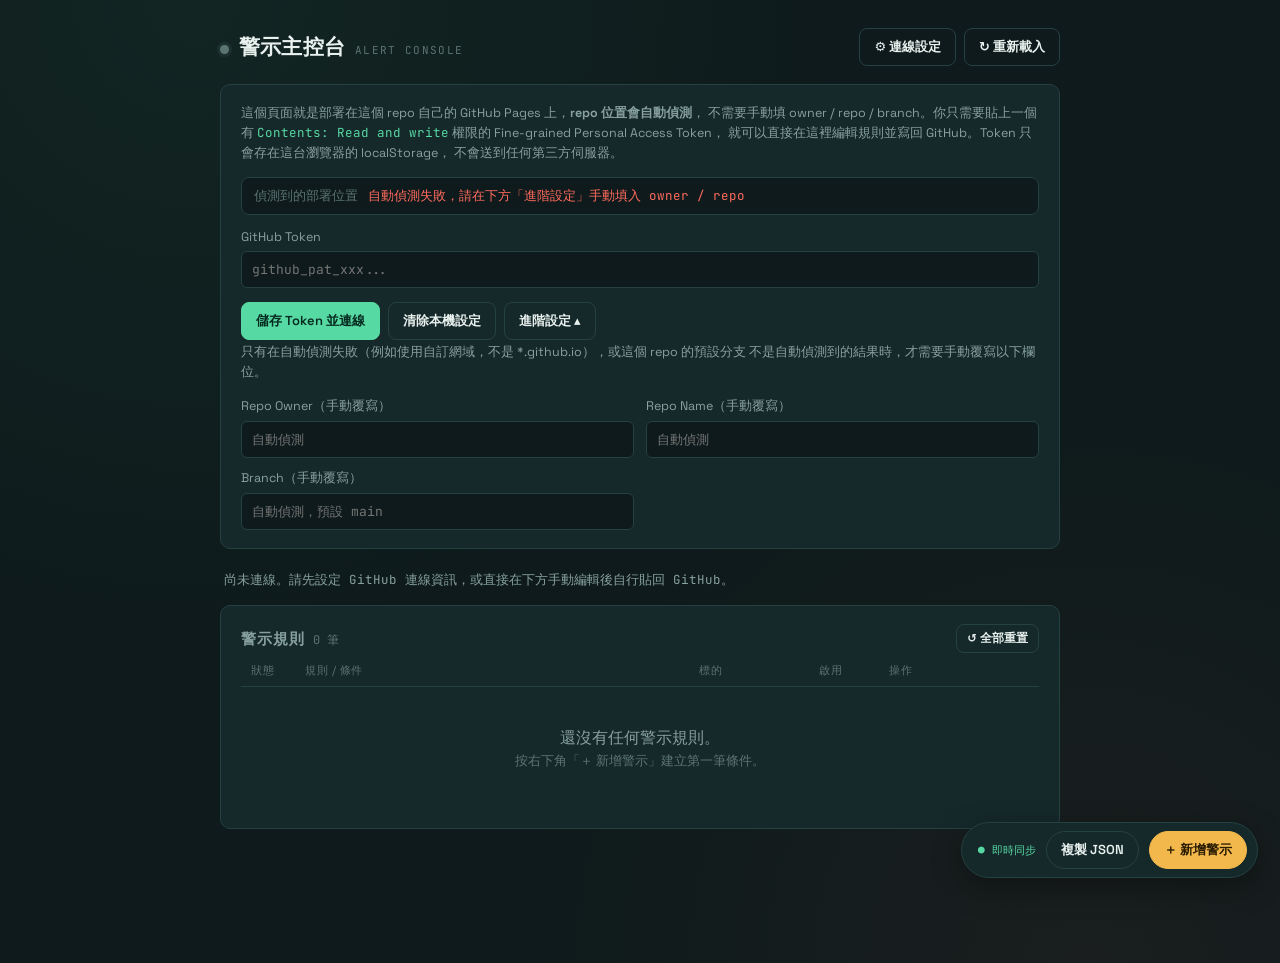
<file: frontend/index.html>
<!DOCTYPE html>
<html lang="zh-Hant">
<head>
<meta charset="UTF-8" />
<meta name="viewport" content="width=device-width, initial-scale=1.0" />
<title>警示主控台 · Alert Console</title>
<link rel="preconnect" href="https://fonts.googleapis.com" />
<link rel="preconnect" href="https://fonts.gstatic.com" crossorigin />
<link href="https://fonts.googleapis.com/css2?family=Space+Grotesk:wght@400;500;600;700&family=JetBrains+Mono:wght@400;500;600&display=swap" rel="stylesheet" />
<link rel="stylesheet" href="style.css" />
</head>
<body>

<div class="app">

  <!-- ── 頂部列 ───────────────────────────────────────── -->
  <header class="topbar">
    <div class="topbar__brand">
      <span class="topbar__mark" id="connDot" title="連線狀態"></span>
      <h1>警示主控台</h1>
      <span class="topbar__sub">ALERT CONSOLE</span>
    </div>
    <div class="topbar__actions">
      <button class="btn btn--ghost" id="btnToggleConfig" type="button">⚙ 連線設定</button>
      <button class="btn btn--ghost" id="btnReload" type="button">↻ 重新載入</button>
    </div>
  </header>

  <!-- ── 連線設定（預設收合）─────────────────────────── -->
  <section class="panel panel--config" id="configPanel" hidden>
    <p class="panel__hint">
      這個頁面就是部署在這個 repo 自己的 GitHub Pages 上，<strong>repo 位置會自動偵測</strong>，
      不需要手動填 owner / repo / branch。你只需要貼上一個有
      <code>Contents: Read and write</code> 權限的 Fine-grained Personal Access Token，
      就可以直接在這裡編輯規則並寫回 GitHub。Token 只會存在這台瀏覽器的 localStorage，
      不會送到任何第三方伺服器。
    </p>

    <div class="detected-repo">
      <span class="detected-repo__label">偵測到的部署位置</span>
      <code id="detectedRepoText">偵測中…</code>
    </div>

    <label>GitHub Token
      <input type="password" id="cfgToken" placeholder="github_pat_xxx..." autocomplete="off" />
    </label>

    <div class="panel__actions">
      <button class="btn btn--primary" id="btnSaveConfig" type="button">儲存 Token 並連線</button>
      <button class="btn btn--ghost" id="btnClearConfig" type="button">清除本機設定</button>
      <button class="btn btn--ghost" id="btnToggleAdvanced" type="button">進階設定 ▾</button>
    </div>

    <div class="grid grid--config" id="advancedConfig" hidden>
      <p class="panel__hint panel__hint--advanced">
        只有在自動偵測失敗（例如使用自訂網域，不是 *.github.io），或這個 repo 的預設分支
        不是自動偵測到的結果時，才需要手動覆寫以下欄位。
      </p>
      <label>Repo Owner（手動覆寫）
        <input type="text" id="cfgOwner" placeholder="自動偵測" />
      </label>
      <label>Repo Name（手動覆寫）
        <input type="text" id="cfgRepo" placeholder="自動偵測" />
      </label>
      <label>Branch（手動覆寫）
        <input type="text" id="cfgBranch" placeholder="自動偵測，預設 main" />
      </label>
    </div>
  </section>

  <!-- ── 狀態列 ───────────────────────────────────────── -->
  <div class="statusbar" id="statusbar">尚未連線。請先設定 GitHub 連線資訊，或直接在下方手動編輯後自行貼回 GitHub。</div>

  <!-- ── 警示列表 ─────────────────────────────────────── -->
  <main class="panel panel--list">
    <div class="panel__head">
      <div class="panel__head-left">
        <h2>警示規則</h2>
        <span class="count" id="ruleCount">0 筆</span>
      </div>
      <button class="btn btn--ghost btn--sm" id="btnResetAll" type="button" title="將所有已觸發規則的狀態重置為未觸發">↺ 全部重置</button>
    </div>

    <div class="rule-table__head">
      <span>狀態</span>
      <span>規則 / 條件</span>
      <span>標的</span>
      <span>啟用</span>
      <span>操作</span>
    </div>

    <div id="ruleList" class="rule-table__body">
      <!-- 規則卡片由 app.js 動態產生 -->
    </div>

    <div class="empty" id="emptyState" hidden>
      <p>還沒有任何警示規則。</p>
      <p class="empty__hint">按右下角「＋ 新增警示」建立第一筆條件。</p>
    </div>
  </main>

  <!-- ── 浮動操作列 ───────────────────────────────────── -->
  <div class="dock">
    <span class="dock__synced" id="syncIndicator">● 即時同步</span>
    <button class="btn btn--ghost" id="btnExport" type="button">複製 JSON</button>
    <button class="btn btn--accent" id="btnAdd" type="button">＋ 新增警示</button>
  </div>

</div>

<!-- ── 新增 / 編輯規則：右側滑出面板 ─────────────────── -->
<div class="overlay" id="overlay" hidden>
  <aside class="drawer" id="drawer">
    <div class="drawer__head">
      <h3 id="drawerTitle">新增警示</h3>
      <button class="icon-btn" id="btnCloseDrawer" type="button" aria-label="關閉">✕</button>
    </div>

    <form id="ruleForm" class="drawer__body">
      <input type="hidden" id="fId" />

      <label>規則名稱
        <input type="text" id="fName" placeholder="例如：TAIEX 60MA乖離率 > 18%" required />
      </label>

      <label>標的代號
        <input type="text" id="fSymbol" placeholder="2330.TW / 0050.TW / ^TWII / SPY / QQQ" required />
      </label>

      <label>條件類型
        <select id="fConditionType" required>
          <option value="ma_deviation">N日均線乖離率 / 跌破均線</option>
          <option value="price_change_from_base">相對基準價漲跌幅</option>
          <option value="drawdown_from_high">從歷史高點回檔</option>
          <option value="rsi">RSI 相對強弱指標</option>
        </select>
      </label>

      <div id="paramFields" class="param-fields"><!-- 依條件類型動態產生 --></div>

      <div class="grid grid--op">
        <label>運算子
          <select id="fOperator">
            <option value=">">&gt;</option>
            <option value="<">&lt;</option>
            <option value=">=">&gt;=</option>
            <option value="<=">&lt;=</option>
          </select>
        </label>
        <label>數值
          <input type="number" id="fValue" step="0.01" required />
        </label>
      </div>

      <fieldset class="notify-fieldset">
        <legend>通知方式</legend>
        <label class="checkbox">
          <input type="checkbox" id="fNotifyTelegram" checked />
          Telegram
        </label>
      </fieldset>

      <label class="checkbox checkbox--enabled">
        <input type="checkbox" id="fEnabled" checked />
        啟用此規則
      </label>

      <div class="drawer__actions">
        <button type="button" class="btn btn--ghost" id="btnCancelForm">取消</button>
        <button type="submit" class="btn btn--primary">儲存規則</button>
      </div>
    </form>
  </aside>
</div>

<script src="app.js"></script>
</body>
</html>
</file>
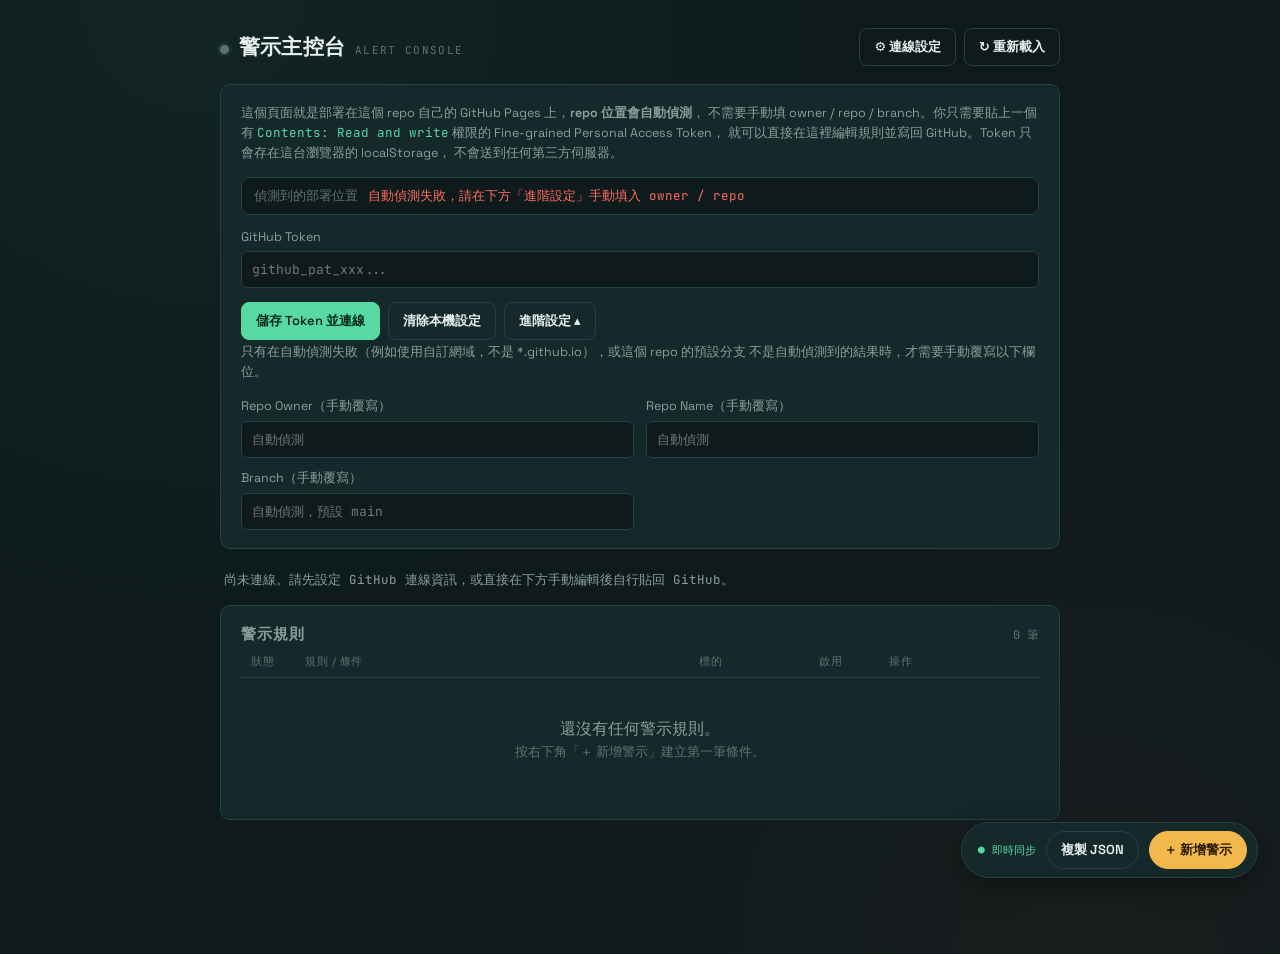
<file: project/frontend/index.html>
<!DOCTYPE html>
<html lang="zh-Hant">
<head>
<meta charset="UTF-8" />
<meta name="viewport" content="width=device-width, initial-scale=1.0" />
<title>警示主控台 · Alert Console</title>
<link rel="preconnect" href="https://fonts.googleapis.com" />
<link rel="preconnect" href="https://fonts.gstatic.com" crossorigin />
<link href="https://fonts.googleapis.com/css2?family=Space+Grotesk:wght@400;500;600;700&family=JetBrains+Mono:wght@400;500;600&display=swap" rel="stylesheet" />
<link rel="stylesheet" href="style.css" />
</head>
<body>

<div class="app">

  <!-- ── 頂部列 ───────────────────────────────────────── -->
  <header class="topbar">
    <div class="topbar__brand">
      <span class="topbar__mark" id="connDot" title="連線狀態"></span>
      <h1>警示主控台</h1>
      <span class="topbar__sub">ALERT CONSOLE</span>
    </div>
    <div class="topbar__actions">
      <button class="btn btn--ghost" id="btnToggleConfig" type="button">⚙ 連線設定</button>
      <button class="btn btn--ghost" id="btnReload" type="button">↻ 重新載入</button>
    </div>
  </header>

  <!-- ── 連線設定（預設收合）─────────────────────────── -->
  <section class="panel panel--config" id="configPanel" hidden>
    <p class="panel__hint">
      這個頁面就是部署在這個 repo 自己的 GitHub Pages 上，<strong>repo 位置會自動偵測</strong>，
      不需要手動填 owner / repo / branch。你只需要貼上一個有
      <code>Contents: Read and write</code> 權限的 Fine-grained Personal Access Token，
      就可以直接在這裡編輯規則並寫回 GitHub。Token 只會存在這台瀏覽器的 localStorage，
      不會送到任何第三方伺服器。
    </p>

    <div class="detected-repo">
      <span class="detected-repo__label">偵測到的部署位置</span>
      <code id="detectedRepoText">偵測中…</code>
    </div>

    <label>GitHub Token
      <input type="password" id="cfgToken" placeholder="github_pat_xxx..." autocomplete="off" />
    </label>

    <div class="panel__actions">
      <button class="btn btn--primary" id="btnSaveConfig" type="button">儲存 Token 並連線</button>
      <button class="btn btn--ghost" id="btnClearConfig" type="button">清除本機設定</button>
      <button class="btn btn--ghost" id="btnToggleAdvanced" type="button">進階設定 ▾</button>
    </div>

    <div class="grid grid--config" id="advancedConfig" hidden>
      <p class="panel__hint panel__hint--advanced">
        只有在自動偵測失敗（例如使用自訂網域，不是 *.github.io），或這個 repo 的預設分支
        不是自動偵測到的結果時，才需要手動覆寫以下欄位。
      </p>
      <label>Repo Owner（手動覆寫）
        <input type="text" id="cfgOwner" placeholder="自動偵測" />
      </label>
      <label>Repo Name（手動覆寫）
        <input type="text" id="cfgRepo" placeholder="自動偵測" />
      </label>
      <label>Branch（手動覆寫）
        <input type="text" id="cfgBranch" placeholder="自動偵測，預設 main" />
      </label>
    </div>
  </section>

  <!-- ── 狀態列 ───────────────────────────────────────── -->
  <div class="statusbar" id="statusbar">尚未連線。請先設定 GitHub 連線資訊，或直接在下方手動編輯後自行貼回 GitHub。</div>

  <!-- ── 警示列表 ─────────────────────────────────────── -->
  <main class="panel panel--list">
    <div class="panel__head">
      <h2>警示規則</h2>
      <span class="count" id="ruleCount">0 筆</span>
    </div>

    <div class="rule-table__head">
      <span>狀態</span>
      <span>規則 / 條件</span>
      <span>標的</span>
      <span>啟用</span>
      <span>操作</span>
    </div>

    <div id="ruleList" class="rule-table__body">
      <!-- 規則卡片由 app.js 動態產生 -->
    </div>

    <div class="empty" id="emptyState" hidden>
      <p>還沒有任何警示規則。</p>
      <p class="empty__hint">按右下角「＋ 新增警示」建立第一筆條件。</p>
    </div>
  </main>

  <!-- ── 浮動操作列 ───────────────────────────────────── -->
  <div class="dock">
    <span class="dock__synced" id="syncIndicator">● 即時同步</span>
    <button class="btn btn--ghost" id="btnExport" type="button">複製 JSON</button>
    <button class="btn btn--accent" id="btnAdd" type="button">＋ 新增警示</button>
  </div>

</div>

<!-- ── 新增 / 編輯規則：右側滑出面板 ─────────────────── -->
<div class="overlay" id="overlay" hidden>
  <aside class="drawer" id="drawer">
    <div class="drawer__head">
      <h3 id="drawerTitle">新增警示</h3>
      <button class="icon-btn" id="btnCloseDrawer" type="button" aria-label="關閉">✕</button>
    </div>

    <form id="ruleForm" class="drawer__body">
      <input type="hidden" id="fId" />

      <label>規則名稱
        <input type="text" id="fName" placeholder="例如：TAIEX 60MA乖離率 > 18%" required />
      </label>

      <label>標的代號
        <input type="text" id="fSymbol" placeholder="2330.TW / 0050.TW / ^TWII / SPY / QQQ" required />
      </label>

      <label>條件類型
        <select id="fConditionType" required>
          <option value="ma_deviation">N日均線乖離率 / 跌破均線</option>
          <option value="price_change_from_base">相對基準價漲跌幅</option>
          <option value="drawdown_from_high">從歷史高點回檔</option>
          <option value="rsi">RSI 相對強弱指標</option>
        </select>
      </label>

      <div id="paramFields" class="param-fields"><!-- 依條件類型動態產生 --></div>

      <div class="grid grid--op">
        <label>運算子
          <select id="fOperator">
            <option value=">">&gt;</option>
            <option value="<">&lt;</option>
            <option value=">=">&gt;=</option>
            <option value="<=">&lt;=</option>
          </select>
        </label>
        <label>數值
          <input type="number" id="fValue" step="0.01" required />
        </label>
      </div>

      <fieldset class="notify-fieldset">
        <legend>通知方式</legend>
        <label class="checkbox">
          <input type="checkbox" id="fNotifyTelegram" checked />
          Telegram
        </label>
      </fieldset>

      <label class="checkbox checkbox--enabled">
        <input type="checkbox" id="fEnabled" checked />
        啟用此規則
      </label>

      <div class="drawer__actions">
        <button type="button" class="btn btn--ghost" id="btnCancelForm">取消</button>
        <button type="submit" class="btn btn--primary">儲存規則</button>
      </div>
    </form>
  </aside>
</div>

<script src="app.js"></script>
</body>
</html>
</file>
<file: frontend/style.css>
/* ============================================================
   設計語言：「訊號儀表台 / Signal Console」
   背景採深青黑（非純黑），數值與條件式用 mono 字體呈現，
   狀態用三色 LED 表達：灰=閒置 / 綠=監控中 / 紅=已觸發（脈動）
   ============================================================ */

:root {
  --bg-base: #0E1A1B;
  --bg-panel: #15282A;
  --bg-raised: #1B3133;
  --border: #254142;
  --text-primary: #E8F1EE;
  --text-secondary: #87A19E;
  --text-faint: #5B7472;

  --accent-armed: #57D9A3;
  --accent-triggered: #FF6B5E;
  --accent-edit: #F2B84B;
  --accent-armed-dim: rgba(87, 217, 163, 0.12);
  --accent-triggered-dim: rgba(255, 107, 94, 0.14);
  --accent-edit-dim: rgba(242, 184, 75, 0.14);

  --font-ui: "Space Grotesk", system-ui, sans-serif;
  --font-mono: "JetBrains Mono", "SFMono-Regular", Consolas, monospace;

  --radius: 10px;
}

/* 防呆：任何元素只要被 JS 設定 hidden 屬性，一律強制隱藏。
   避免個別元件的 class（例如 .overlay { display:flex }）用無條件 display
   蓋掉 hidden 屬性，導致 JS 關不掉視覺上已經顯示的元素。 */
[hidden] {
  display: none !important;
}

* { box-sizing: border-box; }

body {
  margin: 0;
  background: var(--bg-base);
  background-image:
    radial-gradient(circle at 15% 0%, rgba(87, 217, 163, 0.06), transparent 45%),
    radial-gradient(circle at 85% 100%, rgba(255, 107, 94, 0.05), transparent 40%);
  color: var(--text-primary);
  font-family: var(--font-ui);
  -webkit-font-smoothing: antialiased;
}

.app {
  max-width: 880px;
  margin: 0 auto;
  padding: 28px 20px 120px;
}

/* ── Top bar ────────────────────────────────────────── */
.topbar {
  display: flex;
  align-items: center;
  justify-content: space-between;
  flex-wrap: wrap;
  gap: 12px;
  margin-bottom: 18px;
}

.topbar__brand {
  display: flex;
  align-items: baseline;
  gap: 10px;
}

.topbar__brand h1 {
  font-size: 21px;
  font-weight: 700;
  margin: 0;
  letter-spacing: 0.01em;
}

.topbar__sub {
  font-family: var(--font-mono);
  font-size: 11px;
  letter-spacing: 0.12em;
  color: var(--text-faint);
}

.topbar__mark {
  width: 9px;
  height: 9px;
  border-radius: 50%;
  background: var(--text-faint);
  display: inline-block;
  box-shadow: 0 0 0 3px rgba(91, 116, 114, 0.15);
}
.topbar__mark.is-connected {
  background: var(--accent-armed);
  box-shadow: 0 0 0 4px var(--accent-armed-dim);
}
.topbar__mark.is-error {
  background: var(--accent-triggered);
  box-shadow: 0 0 0 4px var(--accent-triggered-dim);
}

.topbar__actions { display: flex; gap: 8px; }

/* ── Buttons ────────────────────────────────────────── */
.btn {
  font-family: var(--font-ui);
  font-size: 13px;
  font-weight: 600;
  padding: 9px 14px;
  border-radius: 8px;
  border: 1px solid var(--border);
  background: var(--bg-raised);
  color: var(--text-primary);
  cursor: pointer;
  transition: filter 0.15s ease, transform 0.1s ease;
}
.btn:hover { filter: brightness(1.15); }
.btn:active { transform: translateY(1px); }
.btn:disabled { opacity: 0.4; cursor: not-allowed; }

.btn--ghost { background: transparent; }
.btn--primary { background: var(--accent-armed); color: #052A1F; border-color: var(--accent-armed); }
.btn--accent { background: var(--accent-edit); color: #2B1C00; border-color: var(--accent-edit); }
.btn--sm { font-size: 11.5px; padding: 6px 10px; }

.icon-btn {
  background: none;
  border: none;
  color: var(--text-secondary);
  font-size: 16px;
  cursor: pointer;
  line-height: 1;
}
.icon-btn:hover { color: var(--text-primary); }
/* 重置按鈕：懸停時變為觸發色，給用戶明確的雞示反饋 */
.icon-btn.js-reset { color: var(--accent-triggered); opacity: 0.85; }
.icon-btn.js-reset:hover { opacity: 1; filter: brightness(1.2); }

/* ── Panels ─────────────────────────────────────────── */
.panel {
  background: var(--bg-panel);
  border: 1px solid var(--border);
  border-radius: var(--radius);
  padding: 18px 20px;
  margin-bottom: 14px;
}

.panel__head {
  display: flex;
  align-items: center;
  justify-content: space-between;
  margin-bottom: 10px;
}
.panel__head-left {
  display: flex;
  align-items: baseline;
  gap: 8px;
}
.panel__head h2 { font-size: 15px; margin: 0; text-transform: uppercase; letter-spacing: 0.06em; color: var(--text-secondary); }
.count { font-family: var(--font-mono); font-size: 12px; color: var(--text-faint); }

.panel__hint {
  font-size: 12.5px;
  color: var(--text-secondary);
  line-height: 1.6;
  margin: 0 0 14px;
}
.panel__hint code { color: var(--accent-armed); font-family: var(--font-mono); }
.panel__hint--advanced { margin: 2px 0 4px; grid-column: 1 / -1; }

.detected-repo {
  display: flex;
  align-items: center;
  gap: 10px;
  background: var(--bg-base);
  border: 1px solid var(--border);
  border-radius: 8px;
  padding: 9px 12px;
  margin-bottom: 14px;
  font-size: 12.5px;
}
.detected-repo__label { color: var(--text-faint); white-space: nowrap; }
.detected-repo code {
  font-family: var(--font-mono);
  color: var(--accent-armed);
  overflow-wrap: anywhere;
}
.detected-repo.is-error code { color: var(--accent-triggered); }

.panel__actions { display: flex; gap: 8px; margin-top: 14px; }

/* ── Config grid ────────────────────────────────────── */
.grid { display: grid; gap: 12px; }
.grid--config { grid-template-columns: repeat(2, 1fr); }
.grid--op { grid-template-columns: 1fr 1fr; }

label {
  display: flex;
  flex-direction: column;
  gap: 6px;
  font-size: 12.5px;
  color: var(--text-secondary);
}

input, select {
  font-family: var(--font-mono);
  font-size: 13px;
  background: var(--bg-base);
  border: 1px solid var(--border);
  color: var(--text-primary);
  border-radius: 6px;
  padding: 9px 10px;
  outline: none;
}
input:focus, select:focus {
  border-color: var(--accent-armed);
  box-shadow: 0 0 0 3px var(--accent-armed-dim);
}

/* ── Status bar ─────────────────────────────────────── */
.statusbar {
  font-size: 12.5px;
  font-family: var(--font-mono);
  color: var(--text-secondary);
  padding: 8px 4px 16px;
}
.statusbar.is-error { color: var(--accent-triggered); }
.statusbar.is-ok { color: var(--accent-armed); }

/* ── Rule table ─────────────────────────────────────── */
.rule-table__head {
  display: grid;
  grid-template-columns: 44px 1fr 110px 60px 140px;
  gap: 10px;
  padding: 0 10px 8px;
  font-size: 11px;
  letter-spacing: 0.05em;
  color: var(--text-faint);
  text-transform: uppercase;
  border-bottom: 1px solid var(--border);
}

.rule-table__body {
  transition: opacity 0.15s ease;
}
.rule-table__body.is-syncing {
  opacity: 0.5;
  pointer-events: none;
}

.rule-row {
  display: grid;
  grid-template-columns: 44px 1fr 110px 60px 140px;
  gap: 10px;
  align-items: center;
  padding: 13px 10px;
  border-bottom: 1px solid var(--border);
}
.rule-row:last-child { border-bottom: none; }

.led {
  width: 11px;
  height: 11px;
  border-radius: 50%;
  background: var(--text-faint);
  justify-self: center;
}
.led.is-armed { background: var(--accent-armed); box-shadow: 0 0 0 4px var(--accent-armed-dim); }
.led.is-triggered {
  background: var(--accent-triggered);
  box-shadow: 0 0 0 4px var(--accent-triggered-dim);
  animation: pulse 1.4s ease-in-out infinite;
}
.led.is-disabled { background: var(--text-faint); opacity: 0.4; }

@keyframes pulse {
  0%, 100% { box-shadow: 0 0 0 4px var(--accent-triggered-dim); }
  50% { box-shadow: 0 0 0 8px transparent; }
}
@media (prefers-reduced-motion: reduce) {
  .led.is-triggered { animation: none; }
}

.rule-row__main { display: flex; flex-direction: column; gap: 4px; min-width: 0; }
.rule-row__name { font-size: 13.5px; font-weight: 500; }
.rule-row__expr {
  font-family: var(--font-mono);
  font-size: 12px;
  color: var(--text-secondary);
  background: var(--bg-base);
  border: 1px solid var(--border);
  border-radius: 5px;
  padding: 2px 7px;
  display: inline-block;
  width: fit-content;
}

.rule-row__symbol {
  font-family: var(--font-mono);
  font-size: 12px;
  color: var(--text-primary);
  background: var(--bg-raised);
  border-radius: 5px;
  padding: 4px 8px;
  text-align: center;
}

/* Toggle switch */
.toggle { position: relative; width: 34px; height: 19px; }
.toggle input { opacity: 0; width: 0; height: 0; }
.toggle__track {
  position: absolute; inset: 0;
  background: var(--bg-base);
  border: 1px solid var(--border);
  border-radius: 999px;
  cursor: pointer;
  transition: background 0.15s ease;
}
.toggle__track::after {
  content: "";
  position: absolute;
  top: 2px; left: 2px;
  width: 13px; height: 13px;
  border-radius: 50%;
  background: var(--text-faint);
  transition: transform 0.15s ease, background 0.15s ease;
}
.toggle input:checked + .toggle__track { background: var(--accent-armed-dim); border-color: var(--accent-armed); }
.toggle input:checked + .toggle__track::after { background: var(--accent-armed); transform: translateX(15px); }

.rule-row__ops { display: flex; gap: 6px; justify-content: flex-end; }
.rule-row__ops .icon-btn { font-size: 13px; padding: 4px 6px; border-radius: 5px; }
.rule-row__ops .icon-btn:hover { background: var(--bg-raised); }

/* ── Empty state ────────────────────────────────────── */
.empty { text-align: center; padding: 36px 10px; color: var(--text-secondary); }
.empty p { margin: 4px 0; }
.empty__hint { font-size: 12.5px; color: var(--text-faint); }

/* ── Floating dock ──────────────────────────────────── */
.dock {
  position: fixed;
  bottom: 22px;
  right: 22px;
  display: flex;
  align-items: center;
  gap: 10px;
  background: var(--bg-panel);
  border: 1px solid var(--border);
  border-radius: 999px;
  padding: 8px 10px;
  box-shadow: 0 10px 30px rgba(0,0,0,0.35);
}
.dock__synced {
  font-family: var(--font-mono);
  font-size: 11px;
  color: var(--accent-armed);
  padding-left: 6px;
  white-space: nowrap;
}
.dock__synced.is-busy { color: var(--accent-edit); }
.dock .btn { border-radius: 999px; }

/* ── Drawer / overlay ───────────────────────────────── */
.overlay {
  position: fixed; inset: 0;
  background: rgba(5, 10, 10, 0.55);
  display: flex; justify-content: flex-end;
  z-index: 50;
}
.drawer {
  width: min(380px, 92vw);
  height: 100%;
  background: var(--bg-panel);
  border-left: 1px solid var(--border);
  display: flex;
  flex-direction: column;
  animation: slide-in 0.18s ease-out;
}
@keyframes slide-in {
  from { transform: translateX(24px); opacity: 0; }
  to { transform: translateX(0); opacity: 1; }
}
.drawer__head {
  display: flex; align-items: center; justify-content: space-between;
  padding: 18px 20px;
  border-bottom: 1px solid var(--border);
}
.drawer__head h3 { margin: 0; font-size: 15px; }
.drawer__body { padding: 18px 20px; overflow-y: auto; display: flex; flex-direction: column; gap: 14px; flex: 1; }
.drawer__actions { display: flex; justify-content: flex-end; gap: 8px; margin-top: 6px; }

.param-fields { display: flex; flex-direction: column; gap: 12px; }
.param-fields:empty { display: none; }

.notify-fieldset {
  border: 1px solid var(--border);
  border-radius: 8px;
  padding: 10px 12px;
}
.notify-fieldset legend { font-size: 11.5px; color: var(--text-faint); padding: 0 4px; }

.checkbox { flex-direction: row; align-items: center; gap: 8px; font-size: 13px; color: var(--text-primary); }
.checkbox input { width: auto; }
.checkbox--enabled { margin-top: -2px; }

/* ── Responsive ─────────────────────────────────────── */
@media (max-width: 640px) {
  .grid--config { grid-template-columns: 1fr; }
  .rule-table__head { display: none; }
  .rule-row {
    grid-template-columns: 1fr;
    gap: 8px;
    position: relative;
    padding-left: 26px;
  }
  .led { position: absolute; left: 0; top: 16px; }
  .rule-row__symbol, .rule-row__ops { justify-self: start; justify-content: flex-start; }
}
</file>
<file: project/frontend/style.css>
/* ============================================================
   設計語言：「訊號儀表台 / Signal Console」
   背景採深青黑（非純黑），數值與條件式用 mono 字體呈現，
   狀態用三色 LED 表達：灰=閒置 / 綠=監控中 / 紅=已觸發（脈動）
   ============================================================ */

:root {
  --bg-base: #0E1A1B;
  --bg-panel: #15282A;
  --bg-raised: #1B3133;
  --border: #254142;
  --text-primary: #E8F1EE;
  --text-secondary: #87A19E;
  --text-faint: #5B7472;

  --accent-armed: #57D9A3;
  --accent-triggered: #FF6B5E;
  --accent-edit: #F2B84B;
  --accent-armed-dim: rgba(87, 217, 163, 0.12);
  --accent-triggered-dim: rgba(255, 107, 94, 0.14);
  --accent-edit-dim: rgba(242, 184, 75, 0.14);

  --font-ui: "Space Grotesk", system-ui, sans-serif;
  --font-mono: "JetBrains Mono", "SFMono-Regular", Consolas, monospace;

  --radius: 10px;
}

/* 防呆：任何元素只要被 JS 設定 hidden 屬性，一律強制隱藏。
   避免個別元件的 class（例如 .overlay { display:flex }）用無條件 display
   蓋掉 hidden 屬性，導致 JS 關不掉視覺上已經顯示的元素。 */
[hidden] {
  display: none !important;
}

* { box-sizing: border-box; }

body {
  margin: 0;
  background: var(--bg-base);
  background-image:
    radial-gradient(circle at 15% 0%, rgba(87, 217, 163, 0.06), transparent 45%),
    radial-gradient(circle at 85% 100%, rgba(255, 107, 94, 0.05), transparent 40%);
  color: var(--text-primary);
  font-family: var(--font-ui);
  -webkit-font-smoothing: antialiased;
}

.app {
  max-width: 880px;
  margin: 0 auto;
  padding: 28px 20px 120px;
}

/* ── Top bar ────────────────────────────────────────── */
.topbar {
  display: flex;
  align-items: center;
  justify-content: space-between;
  flex-wrap: wrap;
  gap: 12px;
  margin-bottom: 18px;
}

.topbar__brand {
  display: flex;
  align-items: baseline;
  gap: 10px;
}

.topbar__brand h1 {
  font-size: 21px;
  font-weight: 700;
  margin: 0;
  letter-spacing: 0.01em;
}

.topbar__sub {
  font-family: var(--font-mono);
  font-size: 11px;
  letter-spacing: 0.12em;
  color: var(--text-faint);
}

.topbar__mark {
  width: 9px;
  height: 9px;
  border-radius: 50%;
  background: var(--text-faint);
  display: inline-block;
  box-shadow: 0 0 0 3px rgba(91, 116, 114, 0.15);
}
.topbar__mark.is-connected {
  background: var(--accent-armed);
  box-shadow: 0 0 0 4px var(--accent-armed-dim);
}
.topbar__mark.is-error {
  background: var(--accent-triggered);
  box-shadow: 0 0 0 4px var(--accent-triggered-dim);
}

.topbar__actions { display: flex; gap: 8px; }

/* ── Buttons ────────────────────────────────────────── */
.btn {
  font-family: var(--font-ui);
  font-size: 13px;
  font-weight: 600;
  padding: 9px 14px;
  border-radius: 8px;
  border: 1px solid var(--border);
  background: var(--bg-raised);
  color: var(--text-primary);
  cursor: pointer;
  transition: filter 0.15s ease, transform 0.1s ease;
}
.btn:hover { filter: brightness(1.15); }
.btn:active { transform: translateY(1px); }
.btn:disabled { opacity: 0.4; cursor: not-allowed; }

.btn--ghost { background: transparent; }
.btn--primary { background: var(--accent-armed); color: #052A1F; border-color: var(--accent-armed); }
.btn--accent { background: var(--accent-edit); color: #2B1C00; border-color: var(--accent-edit); }

.icon-btn {
  background: none;
  border: none;
  color: var(--text-secondary);
  font-size: 16px;
  cursor: pointer;
  line-height: 1;
}
.icon-btn:hover { color: var(--text-primary); }

/* ── Panels ─────────────────────────────────────────── */
.panel {
  background: var(--bg-panel);
  border: 1px solid var(--border);
  border-radius: var(--radius);
  padding: 18px 20px;
  margin-bottom: 14px;
}

.panel__head {
  display: flex;
  align-items: baseline;
  justify-content: space-between;
  margin-bottom: 10px;
}
.panel__head h2 { font-size: 15px; margin: 0; text-transform: uppercase; letter-spacing: 0.06em; color: var(--text-secondary); }
.count { font-family: var(--font-mono); font-size: 12px; color: var(--text-faint); }

.panel__hint {
  font-size: 12.5px;
  color: var(--text-secondary);
  line-height: 1.6;
  margin: 0 0 14px;
}
.panel__hint code { color: var(--accent-armed); font-family: var(--font-mono); }
.panel__hint--advanced { margin: 2px 0 4px; grid-column: 1 / -1; }

.detected-repo {
  display: flex;
  align-items: center;
  gap: 10px;
  background: var(--bg-base);
  border: 1px solid var(--border);
  border-radius: 8px;
  padding: 9px 12px;
  margin-bottom: 14px;
  font-size: 12.5px;
}
.detected-repo__label { color: var(--text-faint); white-space: nowrap; }
.detected-repo code {
  font-family: var(--font-mono);
  color: var(--accent-armed);
  overflow-wrap: anywhere;
}
.detected-repo.is-error code { color: var(--accent-triggered); }

.panel__actions { display: flex; gap: 8px; margin-top: 14px; }

/* ── Config grid ────────────────────────────────────── */
.grid { display: grid; gap: 12px; }
.grid--config { grid-template-columns: repeat(2, 1fr); }
.grid--op { grid-template-columns: 1fr 1fr; }

label {
  display: flex;
  flex-direction: column;
  gap: 6px;
  font-size: 12.5px;
  color: var(--text-secondary);
}

input, select {
  font-family: var(--font-mono);
  font-size: 13px;
  background: var(--bg-base);
  border: 1px solid var(--border);
  color: var(--text-primary);
  border-radius: 6px;
  padding: 9px 10px;
  outline: none;
}
input:focus, select:focus {
  border-color: var(--accent-armed);
  box-shadow: 0 0 0 3px var(--accent-armed-dim);
}

/* ── Status bar ─────────────────────────────────────── */
.statusbar {
  font-size: 12.5px;
  font-family: var(--font-mono);
  color: var(--text-secondary);
  padding: 8px 4px 16px;
}
.statusbar.is-error { color: var(--accent-triggered); }
.statusbar.is-ok { color: var(--accent-armed); }

/* ── Rule table ─────────────────────────────────────── */
.rule-table__head {
  display: grid;
  grid-template-columns: 44px 1fr 110px 60px 140px;
  gap: 10px;
  padding: 0 10px 8px;
  font-size: 11px;
  letter-spacing: 0.05em;
  color: var(--text-faint);
  text-transform: uppercase;
  border-bottom: 1px solid var(--border);
}

.rule-table__body {
  transition: opacity 0.15s ease;
}
.rule-table__body.is-syncing {
  opacity: 0.5;
  pointer-events: none;
}

.rule-row {
  display: grid;
  grid-template-columns: 44px 1fr 110px 60px 140px;
  gap: 10px;
  align-items: center;
  padding: 13px 10px;
  border-bottom: 1px solid var(--border);
}
.rule-row:last-child { border-bottom: none; }

.led {
  width: 11px;
  height: 11px;
  border-radius: 50%;
  background: var(--text-faint);
  justify-self: center;
}
.led.is-armed { background: var(--accent-armed); box-shadow: 0 0 0 4px var(--accent-armed-dim); }
.led.is-triggered {
  background: var(--accent-triggered);
  box-shadow: 0 0 0 4px var(--accent-triggered-dim);
  animation: pulse 1.4s ease-in-out infinite;
}
.led.is-disabled { background: var(--text-faint); opacity: 0.4; }

@keyframes pulse {
  0%, 100% { box-shadow: 0 0 0 4px var(--accent-triggered-dim); }
  50% { box-shadow: 0 0 0 8px transparent; }
}
@media (prefers-reduced-motion: reduce) {
  .led.is-triggered { animation: none; }
}

.rule-row__main { display: flex; flex-direction: column; gap: 4px; min-width: 0; }
.rule-row__name { font-size: 13.5px; font-weight: 500; }
.rule-row__expr {
  font-family: var(--font-mono);
  font-size: 12px;
  color: var(--text-secondary);
  background: var(--bg-base);
  border: 1px solid var(--border);
  border-radius: 5px;
  padding: 2px 7px;
  display: inline-block;
  width: fit-content;
}

.rule-row__symbol {
  font-family: var(--font-mono);
  font-size: 12px;
  color: var(--text-primary);
  background: var(--bg-raised);
  border-radius: 5px;
  padding: 4px 8px;
  text-align: center;
}

/* Toggle switch */
.toggle { position: relative; width: 34px; height: 19px; }
.toggle input { opacity: 0; width: 0; height: 0; }
.toggle__track {
  position: absolute; inset: 0;
  background: var(--bg-base);
  border: 1px solid var(--border);
  border-radius: 999px;
  cursor: pointer;
  transition: background 0.15s ease;
}
.toggle__track::after {
  content: "";
  position: absolute;
  top: 2px; left: 2px;
  width: 13px; height: 13px;
  border-radius: 50%;
  background: var(--text-faint);
  transition: transform 0.15s ease, background 0.15s ease;
}
.toggle input:checked + .toggle__track { background: var(--accent-armed-dim); border-color: var(--accent-armed); }
.toggle input:checked + .toggle__track::after { background: var(--accent-armed); transform: translateX(15px); }

.rule-row__ops { display: flex; gap: 6px; justify-content: flex-end; }
.rule-row__ops .icon-btn { font-size: 13px; padding: 4px 6px; border-radius: 5px; }
.rule-row__ops .icon-btn:hover { background: var(--bg-raised); }

/* ── Empty state ────────────────────────────────────── */
.empty { text-align: center; padding: 36px 10px; color: var(--text-secondary); }
.empty p { margin: 4px 0; }
.empty__hint { font-size: 12.5px; color: var(--text-faint); }

/* ── Floating dock ──────────────────────────────────── */
.dock {
  position: fixed;
  bottom: 22px;
  right: 22px;
  display: flex;
  align-items: center;
  gap: 10px;
  background: var(--bg-panel);
  border: 1px solid var(--border);
  border-radius: 999px;
  padding: 8px 10px;
  box-shadow: 0 10px 30px rgba(0,0,0,0.35);
}
.dock__synced {
  font-family: var(--font-mono);
  font-size: 11px;
  color: var(--accent-armed);
  padding-left: 6px;
  white-space: nowrap;
}
.dock__synced.is-busy { color: var(--accent-edit); }
.dock .btn { border-radius: 999px; }

/* ── Drawer / overlay ───────────────────────────────── */
.overlay {
  position: fixed; inset: 0;
  background: rgba(5, 10, 10, 0.55);
  display: flex; justify-content: flex-end;
  z-index: 50;
}
.drawer {
  width: min(380px, 92vw);
  height: 100%;
  background: var(--bg-panel);
  border-left: 1px solid var(--border);
  display: flex;
  flex-direction: column;
  animation: slide-in 0.18s ease-out;
}
@keyframes slide-in {
  from { transform: translateX(24px); opacity: 0; }
  to { transform: translateX(0); opacity: 1; }
}
.drawer__head {
  display: flex; align-items: center; justify-content: space-between;
  padding: 18px 20px;
  border-bottom: 1px solid var(--border);
}
.drawer__head h3 { margin: 0; font-size: 15px; }
.drawer__body { padding: 18px 20px; overflow-y: auto; display: flex; flex-direction: column; gap: 14px; flex: 1; }
.drawer__actions { display: flex; justify-content: flex-end; gap: 8px; margin-top: 6px; }

.param-fields { display: flex; flex-direction: column; gap: 12px; }
.param-fields:empty { display: none; }

.notify-fieldset {
  border: 1px solid var(--border);
  border-radius: 8px;
  padding: 10px 12px;
}
.notify-fieldset legend { font-size: 11.5px; color: var(--text-faint); padding: 0 4px; }

.checkbox { flex-direction: row; align-items: center; gap: 8px; font-size: 13px; color: var(--text-primary); }
.checkbox input { width: auto; }
.checkbox--enabled { margin-top: -2px; }

/* ── Responsive ─────────────────────────────────────── */
@media (max-width: 640px) {
  .grid--config { grid-template-columns: 1fr; }
  .rule-table__head { display: none; }
  .rule-row {
    grid-template-columns: 1fr;
    gap: 8px;
    position: relative;
    padding-left: 26px;
  }
  .led { position: absolute; left: 0; top: 16px; }
  .rule-row__symbol, .rule-row__ops { justify-self: start; justify-content: flex-start; }
}
</file>
